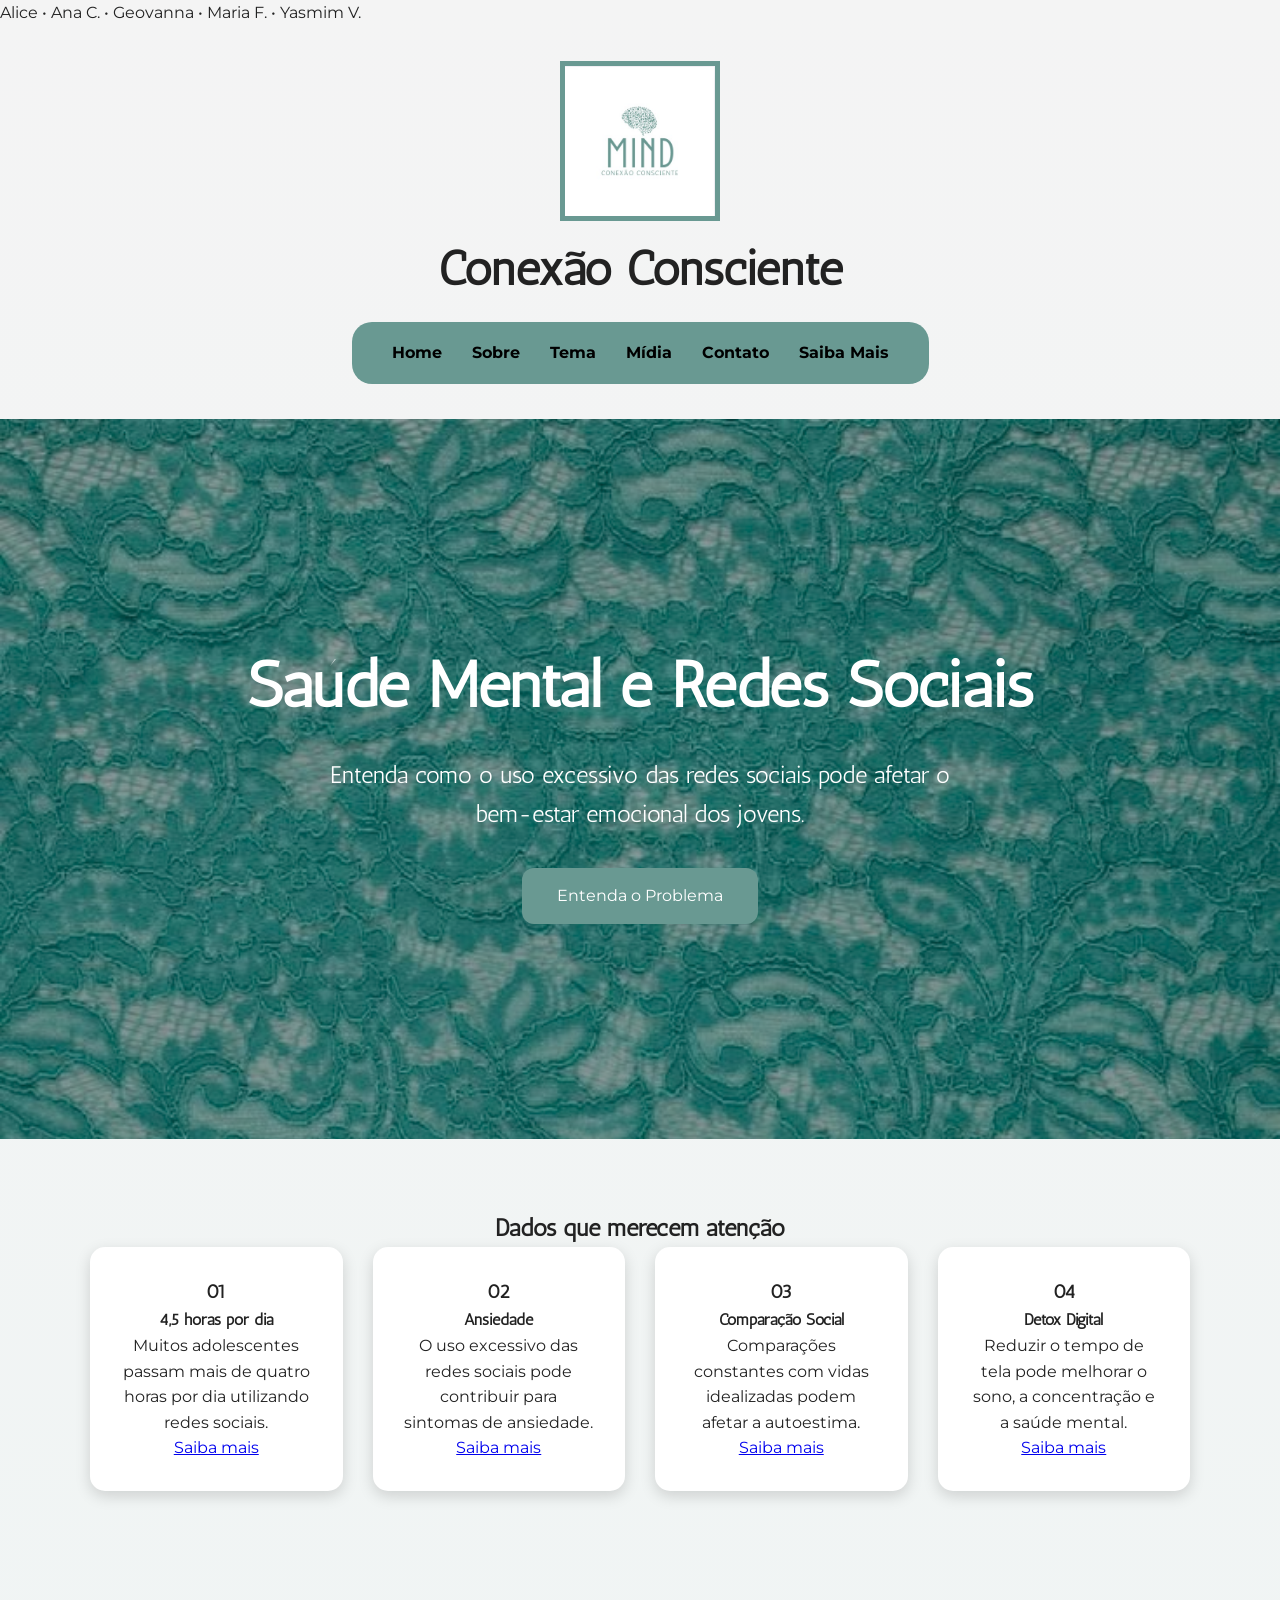
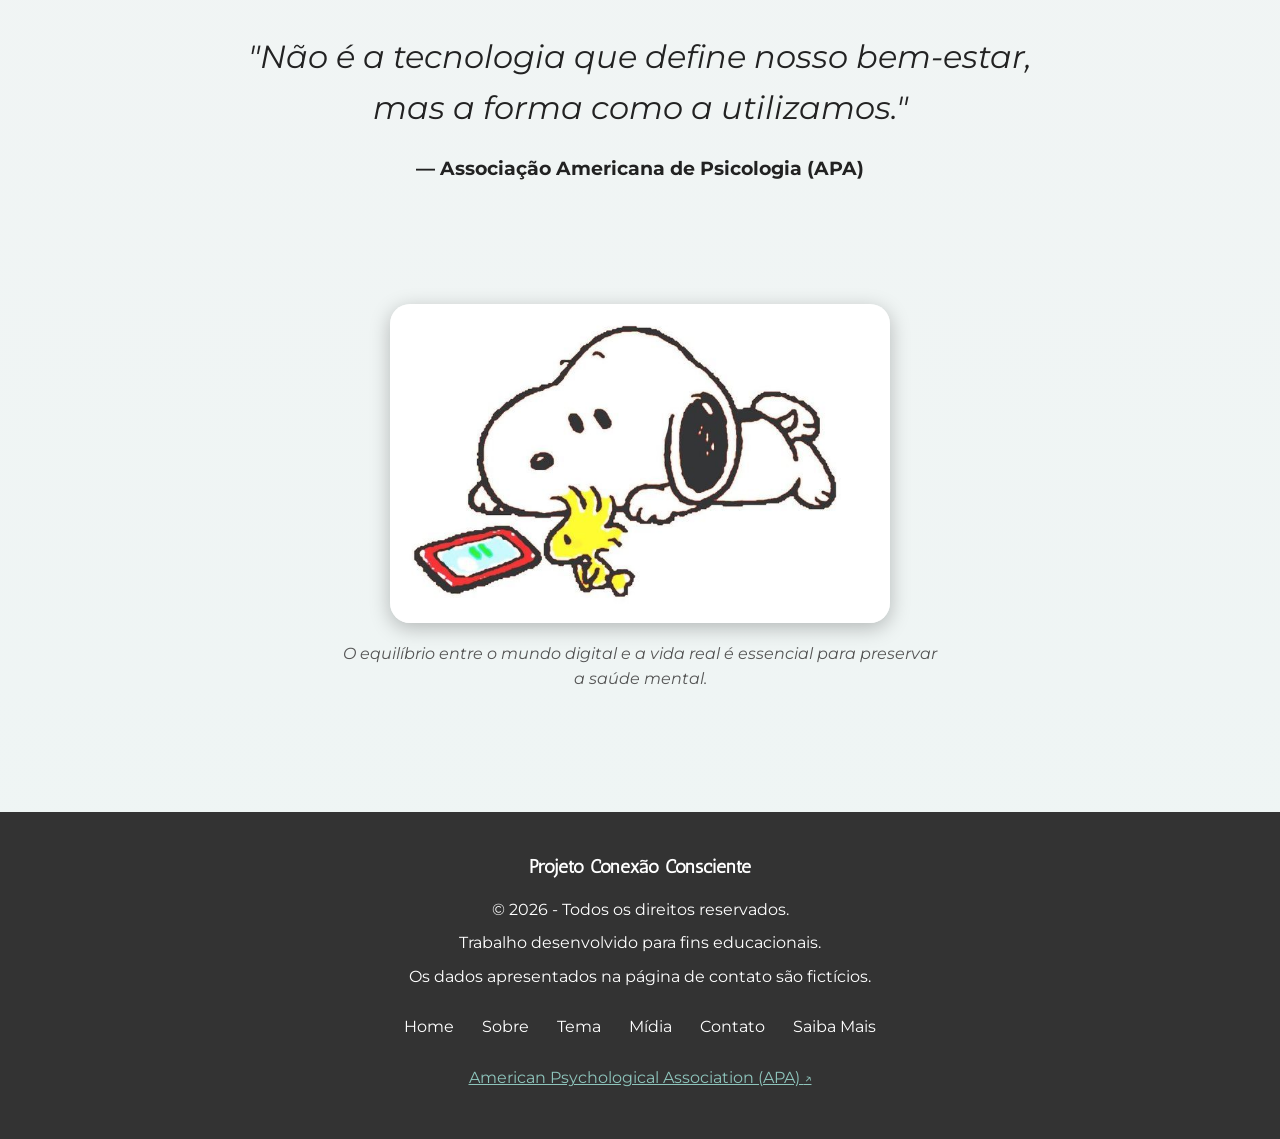
<file: index.html>
<!DOCTYPE html>
<html lang="pt-BR">

<head>
    <meta charset="UTF-8">
    <meta name="viewport" content="width=device-width, initial-scale=1.0">

    <title>Conexão Consciente | Home</title>
    <p class="subtitulo-grupo">
    Alice • Ana C. • Geovanna • Maria F. • Yasmim V.
</p>


    <link rel="stylesheet" href="css/style.css">

    <link rel="icon" type="image/jpg" href="imagens/icon.jpg">
    <link href="https://fonts.googleapis.com/css2?family=Antic&family=Montserrat:wght@400;500;700&display=swap" rel="stylesheet">
</head>

<body>

    <header>

        <div class="logo-container">

            <img src="imagens/logo.jpeg"
                alt="Logo do Projeto Conexão Consciente"
                class="logo">

            <h1>Conexão Consciente</h1>

        </div>

        <nav>

            <ul>

                <li><a href="index.html">Home</a></li>

                <li><a href="sobre.html">Sobre</a></li>

                <li><a href="tema.html">Tema</a></li>

                <li><a href="midia.html">Mídia</a></li>

                <li><a href="contato.html">Contato</a></li>

                <li><a href="extra.html">Saiba Mais</a></li>

            </ul>

        </nav>

    </header>

    <main>

        <section class="hero">

            <div class="hero-conteudo">

                <h1>Saúde Mental e Redes Sociais</h1>

                <h2>
                    Entenda como o uso excessivo das redes sociais pode afetar o bem-estar emocional dos jovens.
                </h2>

                <a href="tema.html" class="botao">
                    Entenda o Problema
                </a>

            </div>

        </section>

        <section class="destaques">

            <h2>Dados que merecem atenção</h2>

            <div class="cards">

                <article class="card">

                    <h3>01</h3>

                    <h4>4,5 horas por dia</h4>

                    <p>
                        Muitos adolescentes passam mais de quatro horas por dia utilizando redes sociais.
                    </p>

                    <a href="tema.html">Saiba mais</a>

                </article>

                <article class="card">

                    <h3>02</h3>

                    <h4>Ansiedade</h4>

                    <p>
                        O uso excessivo das redes sociais pode contribuir para sintomas de ansiedade.
                    </p>

                    <a href="tema.html">Saiba mais</a>

                </article>

                <article class="card">

                    <h3>03</h3>

                    <h4>Comparação Social</h4>

                    <p>
                        Comparações constantes com vidas idealizadas podem afetar a autoestima.
                    </p>

                    <a href="tema.html">Saiba mais</a>

                </article>

                <article class="card">

                    <h3>04</h3>

                    <h4>Detox Digital</h4>

                    <p>
                        Reduzir o tempo de tela pode melhorar o sono, a concentração e a saúde mental.
                    </p>

                    <a href="extra.html">Saiba mais</a>

                </article>

            </div>

        </section>

        <section class="citacao">

            <blockquote cite="https://www.apa.org">

                "Não é a tecnologia que define nosso bem-estar, mas a forma como a utilizamos."

            </blockquote>

            <p>
                — Associação Americana de Psicologia (APA)
            </p>

        </section>

        <section class="imagem-destaque">

            <figure>

                <img src="imagens/celular.jpg"
                    alt="Imagem relacionada ao uso das redes sociais">

                <figcaption>

                    O equilíbrio entre o mundo digital e a vida real é essencial para preservar a saúde mental.

                </figcaption>

            </figure>

        </section>

    </main>

    <footer>

        <h3>Projeto Conexão Consciente</h3>

        <p>&copy; 2026 - Todos os direitos reservados.</p>

        <p>
            Trabalho desenvolvido para fins educacionais.
        </p>

        <p>
            Os dados apresentados na página de contato são fictícios.
        </p>

        <div class="links-footer">

            <a href="index.html">Home</a>

            <a href="sobre.html">Sobre</a>

            <a href="tema.html">Tema</a>

            <a href="midia.html">Mídia</a>

            <a href="contato.html">Contato</a>

            <a href="extra.html">Saiba Mais</a>

        </div>

        <p>
            
            <a href="https://www.apa.org" target="_blank">
                American Psychological Association (APA)
            </a>

        </p>

    </footer>

</body>

</html>
</file>
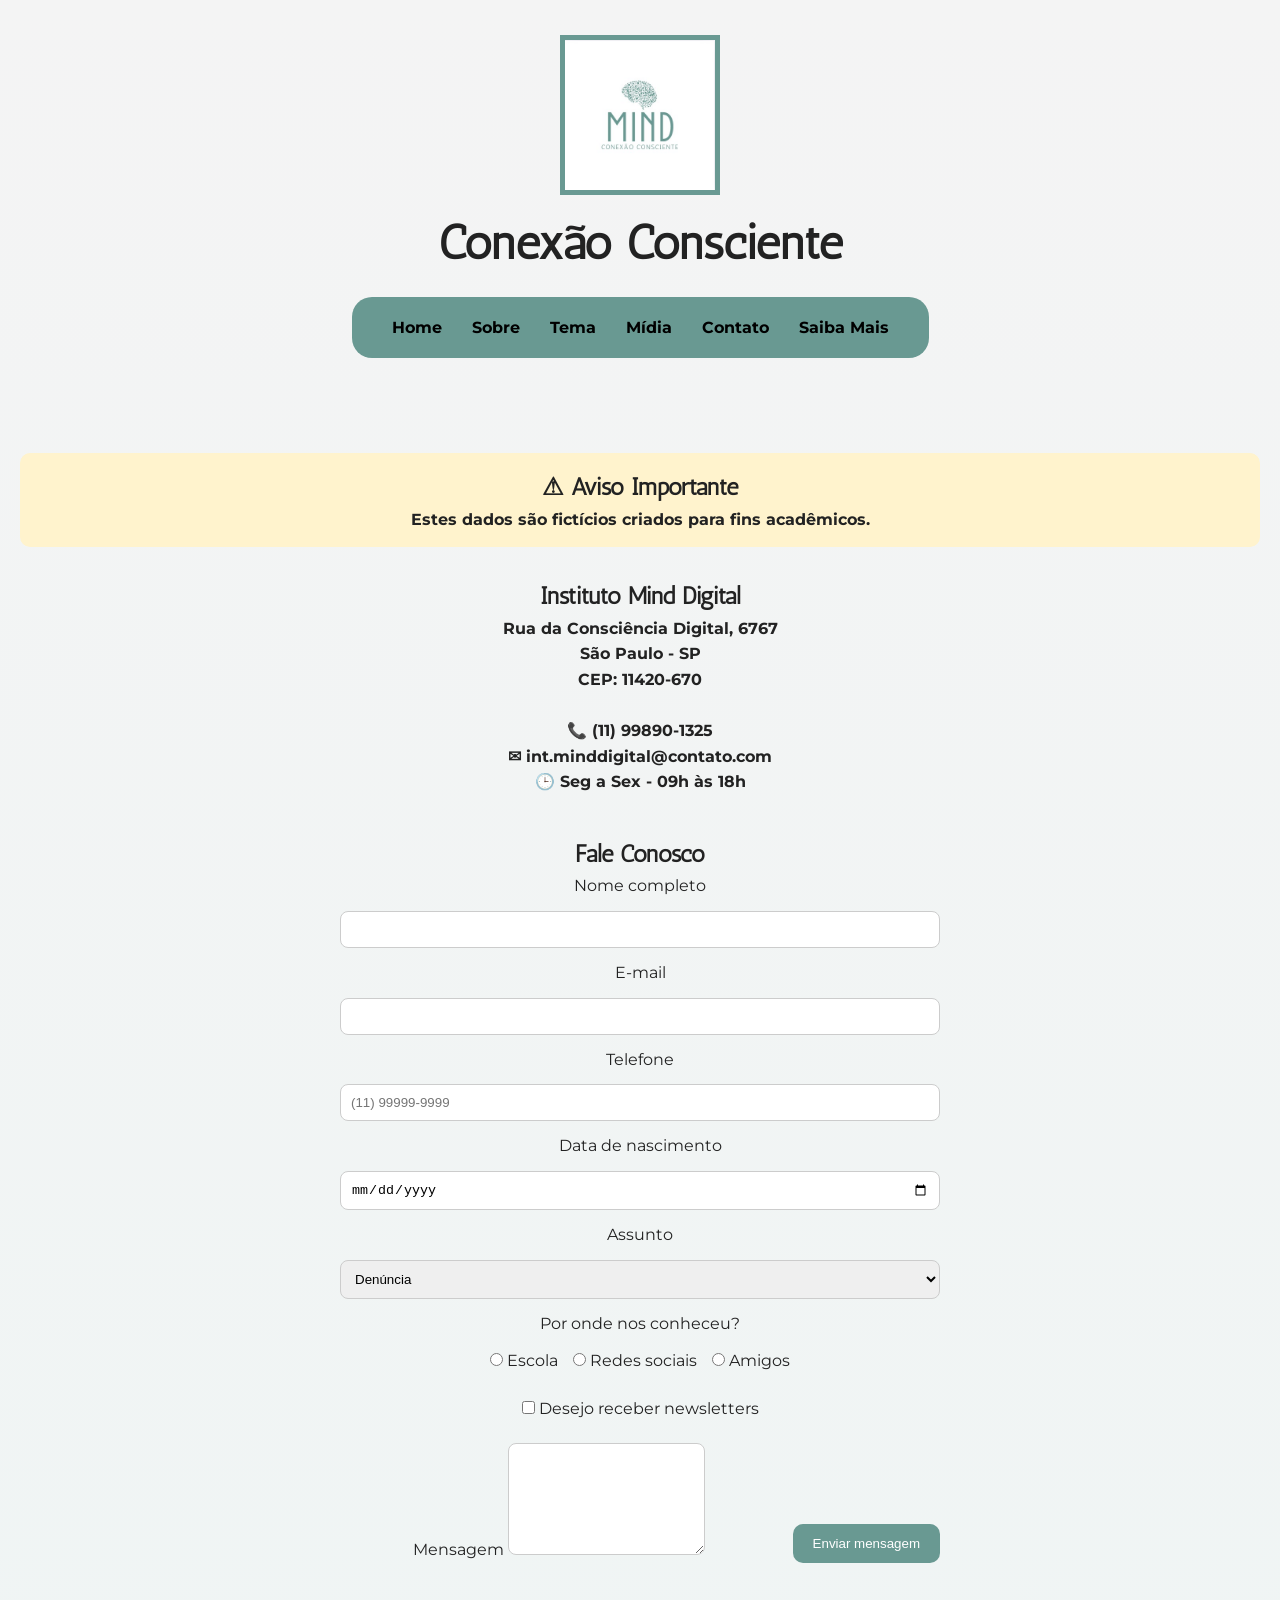
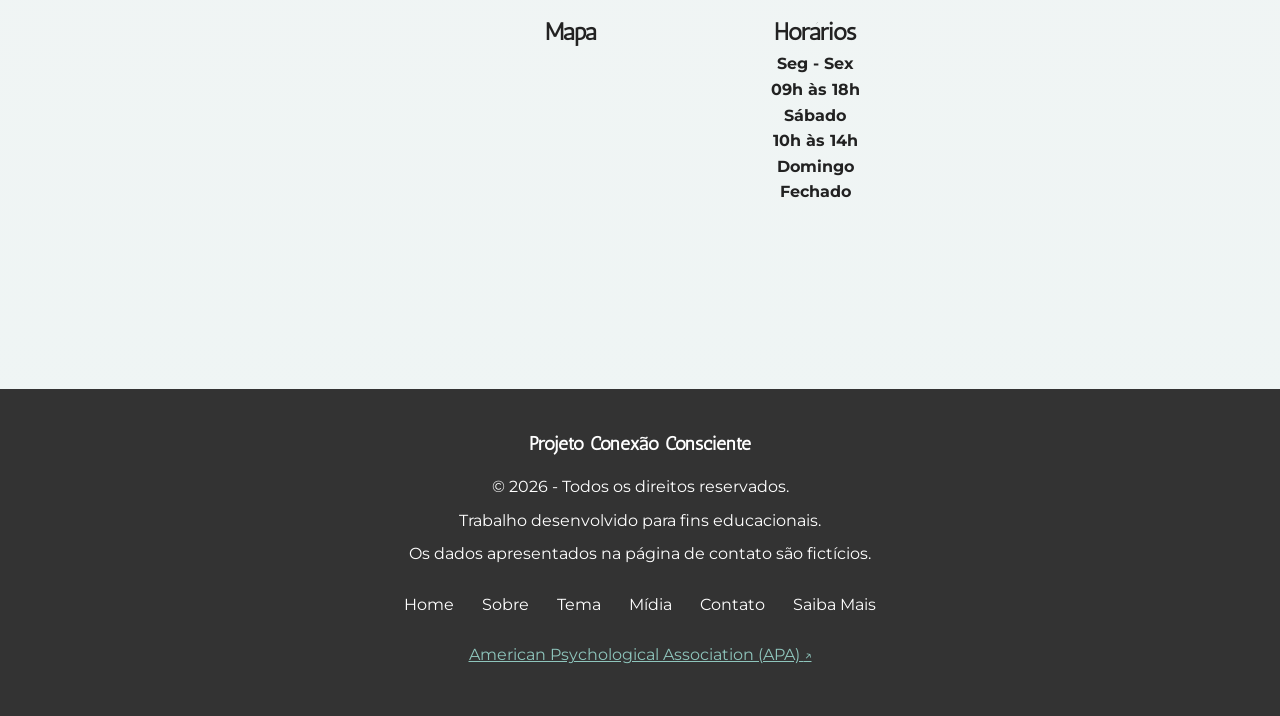
<file: contato.html>
<!DOCTYPE html>
<html lang="pt-BR">

<head>
    <meta charset="UTF-8">
    <meta name="viewport" content="width=device-width, initial-scale=1.0">
    <title>Conexão Consciente | Contato</title>
    <link rel="stylesheet" href="css/style.css">
    <link rel="icon" type="image/jpg" href="imagens/icon.jpg">
    <link href="https://fonts.googleapis.com/css2?family=Antic&family=Montserrat:wght@400;500;700&display=swap" rel="stylesheet">
</head>

<body>

<header>
    <div class="logo-container">
        <img src="imagens/logo.jpeg" class="logo" alt="Logo">
        <h1>Conexão Consciente</h1>
    </div>

    <nav>
        <ul>
            <li><a href="index.html">Home</a></li>
            <li><a href="sobre.html">Sobre</a></li>
            <li><a href="tema.html">Tema</a></li>
            <li><a href="midia.html">Mídia</a></li>
            <li><a href="contato.html">Contato</a></li>
            <li><a href="extra.html">Saiba Mais</a></li>
        </ul>
    </nav>
</header>

<main class="contato">

<section class="aviso">
    <h2>⚠ Aviso Importante</h2>
    <p><strong>Estes dados são fictícios criados para fins acadêmicos.</strong></p>
</section>

<section class="info-contato">
    <h2>Instituto Mind Digital</h2>

    <address>
        <strong>Rua da Consciência Digital, 6767</strong><br>
        <strong>São Paulo - SP</strong><br>
        <strong>CEP: 11420-670</strong><br><br>

        <strong>📞 (11) 99890-1325</strong><br>
        <strong>✉ int.minddigital@contato.com</strong><br>
        <strong>🕒 Seg a Sex - 09h às 18h</strong>
    </address>
</section>

<section class="formulario">

    <h2>Fale Conosco</h2>

    <form>

        <label for="nome">Nome completo</label>
        <input type="text" id="nome" required>

        <label for="email">E-mail</label>
        <input type="email" id="email" required>

        <label for="telefone">Telefone</label>
        <input type="tel" id="telefone" name="telefone" placeholder="(11) 99999-9999">

        <label for="nascimento">Data de nascimento</label>
        <input type="date" id="nascimento">

        <label for="assunto">Assunto</label>
        <select id="assunto">
            <option>Denúncia</option>
            <option>Voluntariado</option>
            <option>Parceria</option>
            <option>Imprensa</option>
            <option>Outro</option>
        </select>

        <p class="titulo-radio">Por onde nos conheceu?</p>

        <div class="radios">
            <label><input type="radio" name="origem"> Escola</label>
            <label><input type="radio" name="origem"> Redes sociais</label>
            <label><input type="radio" name="origem"> Amigos</label>
        </div>

        <div class="newsletter">
            <label>
                <input type="checkbox">
                Desejo receber newsletters
            </label>
        </div>

        <div class="msg-btn">
            <div class="msg">
                <label for="mensagem">Mensagem</label>
                <textarea id="mensagem" rows="6"></textarea>
            </div>

            <button type="submit">Enviar mensagem</button>
        </div>

    </form>
</section>

<section class="extras">

    <div class="mapa">
        <h2>Mapa</h2>
       <iframe 
        title="Mapa"
        src="https://www.google.com/maps/embed?pb=!1m18!1m12!1m3!1d0!2d-46.2759665!3d-24.0065452!2m3!1f0!2f0!3f0!3m2!1i1024!2i768!4f13.1!3m3!1m2!1s0x94d1fe11f864ecfb%3A0x4b51b8f8c73d7c50!2sMotoclube%20Piratas%20da%20Ilha!5e0!3m2!1spt-BR!2sbr!4v0000000000000"
        width="100%"
        height="300"
        style="border:0;"
        allowfullscreen=""
        loading="lazy">
    </iframe>
    </div>

    <div class="horarios">
        <h2>Horários</h2>
        <dl>
            <dt>Seg - Sex</dt>
            <dd>09h às 18h</dd>

            <dt>Sábado</dt>
            <dd>10h às 14h</dd>

            <dt>Domingo</dt>
            <dd>Fechado</dd>
        </dl>
    </div>

</section>

</main>

<footer>

    <h3>Projeto Conexão Consciente</h3>

    <p>&copy; 2026 - Todos os direitos reservados.</p>

    <p>Trabalho desenvolvido para fins educacionais.</p>

    <p>Os dados apresentados na página de contato são fictícios.</p>

    <div class="links-footer">
        <a href="index.html">Home</a>
        <a href="sobre.html">Sobre</a>
        <a href="tema.html">Tema</a>
        <a href="midia.html">Mídia</a>
        <a href="contato.html">Contato</a>
        <a href="extra.html">Saiba Mais</a>
    </div>

    <p>
        <a href="https://www.apa.org" target="_blank">
            American Psychological Association (APA)
        </a>
    </p>

</footer>

</body>
</html>
</file>
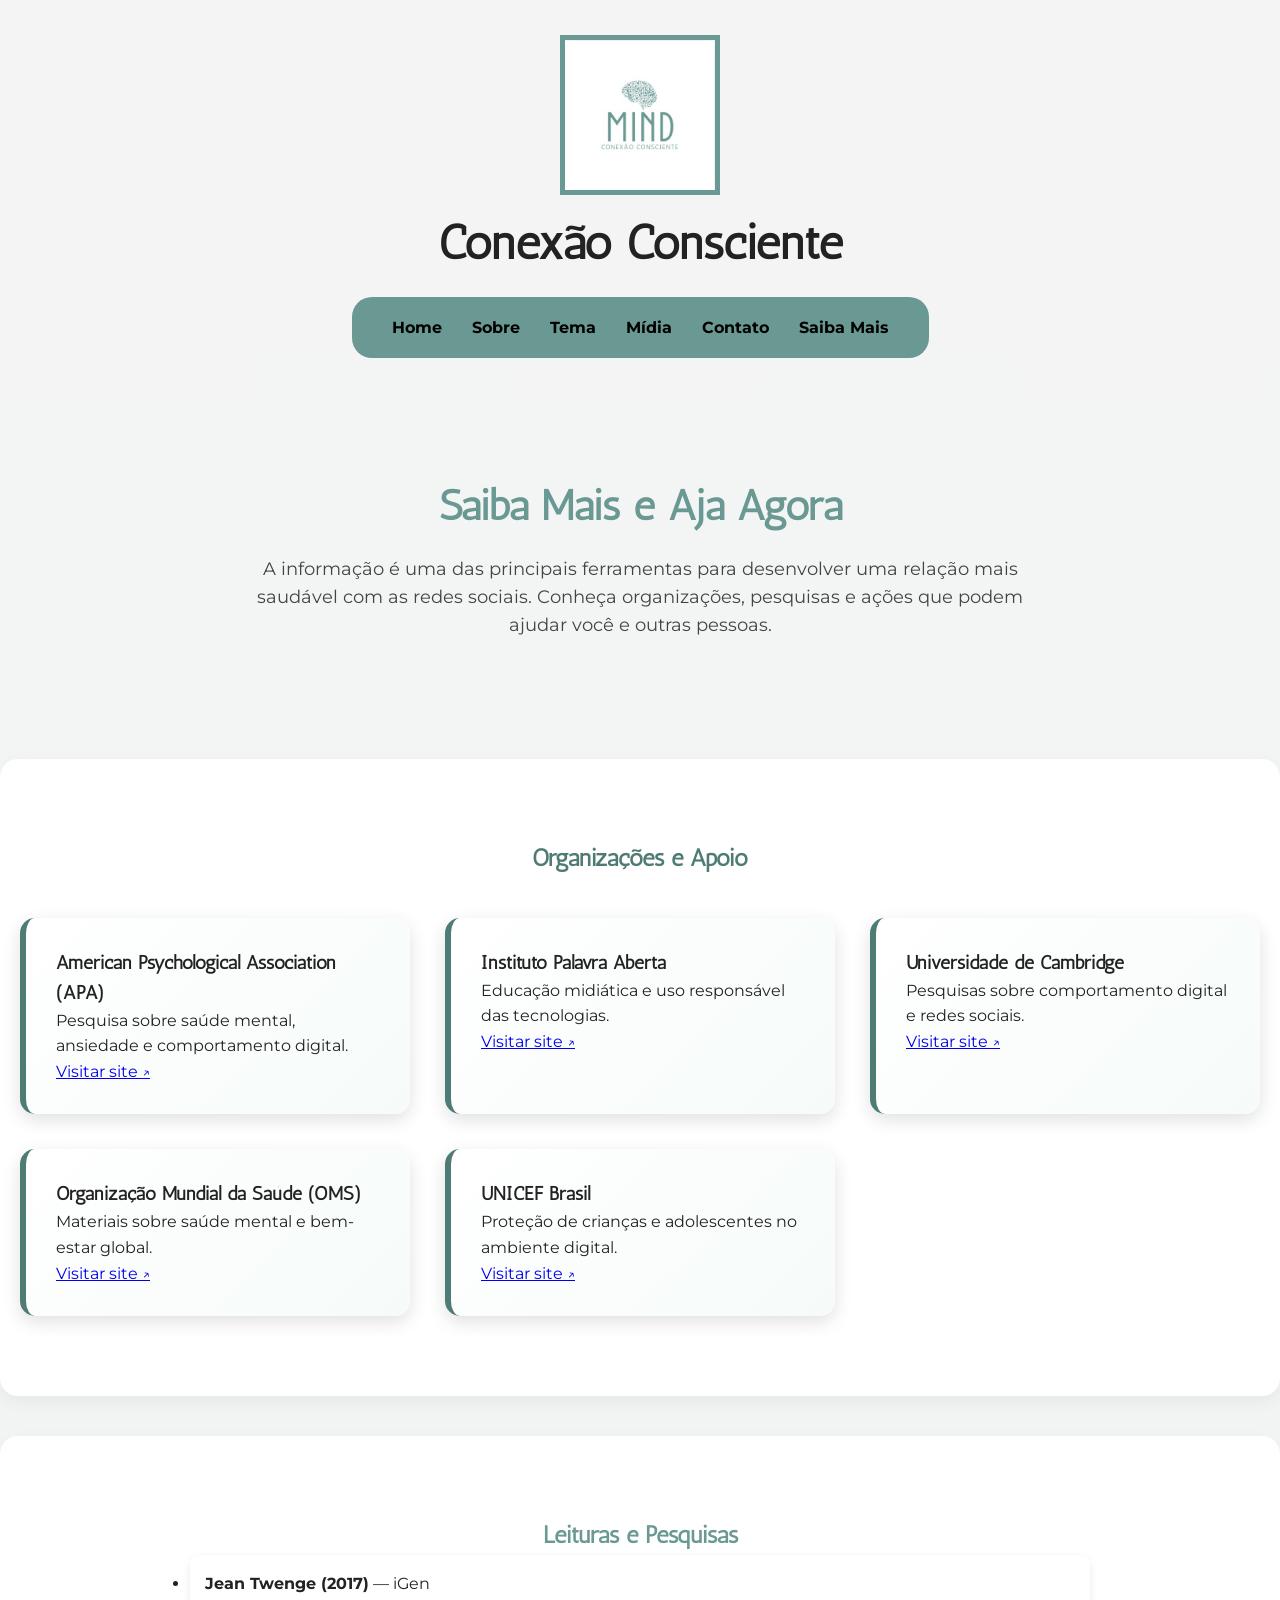
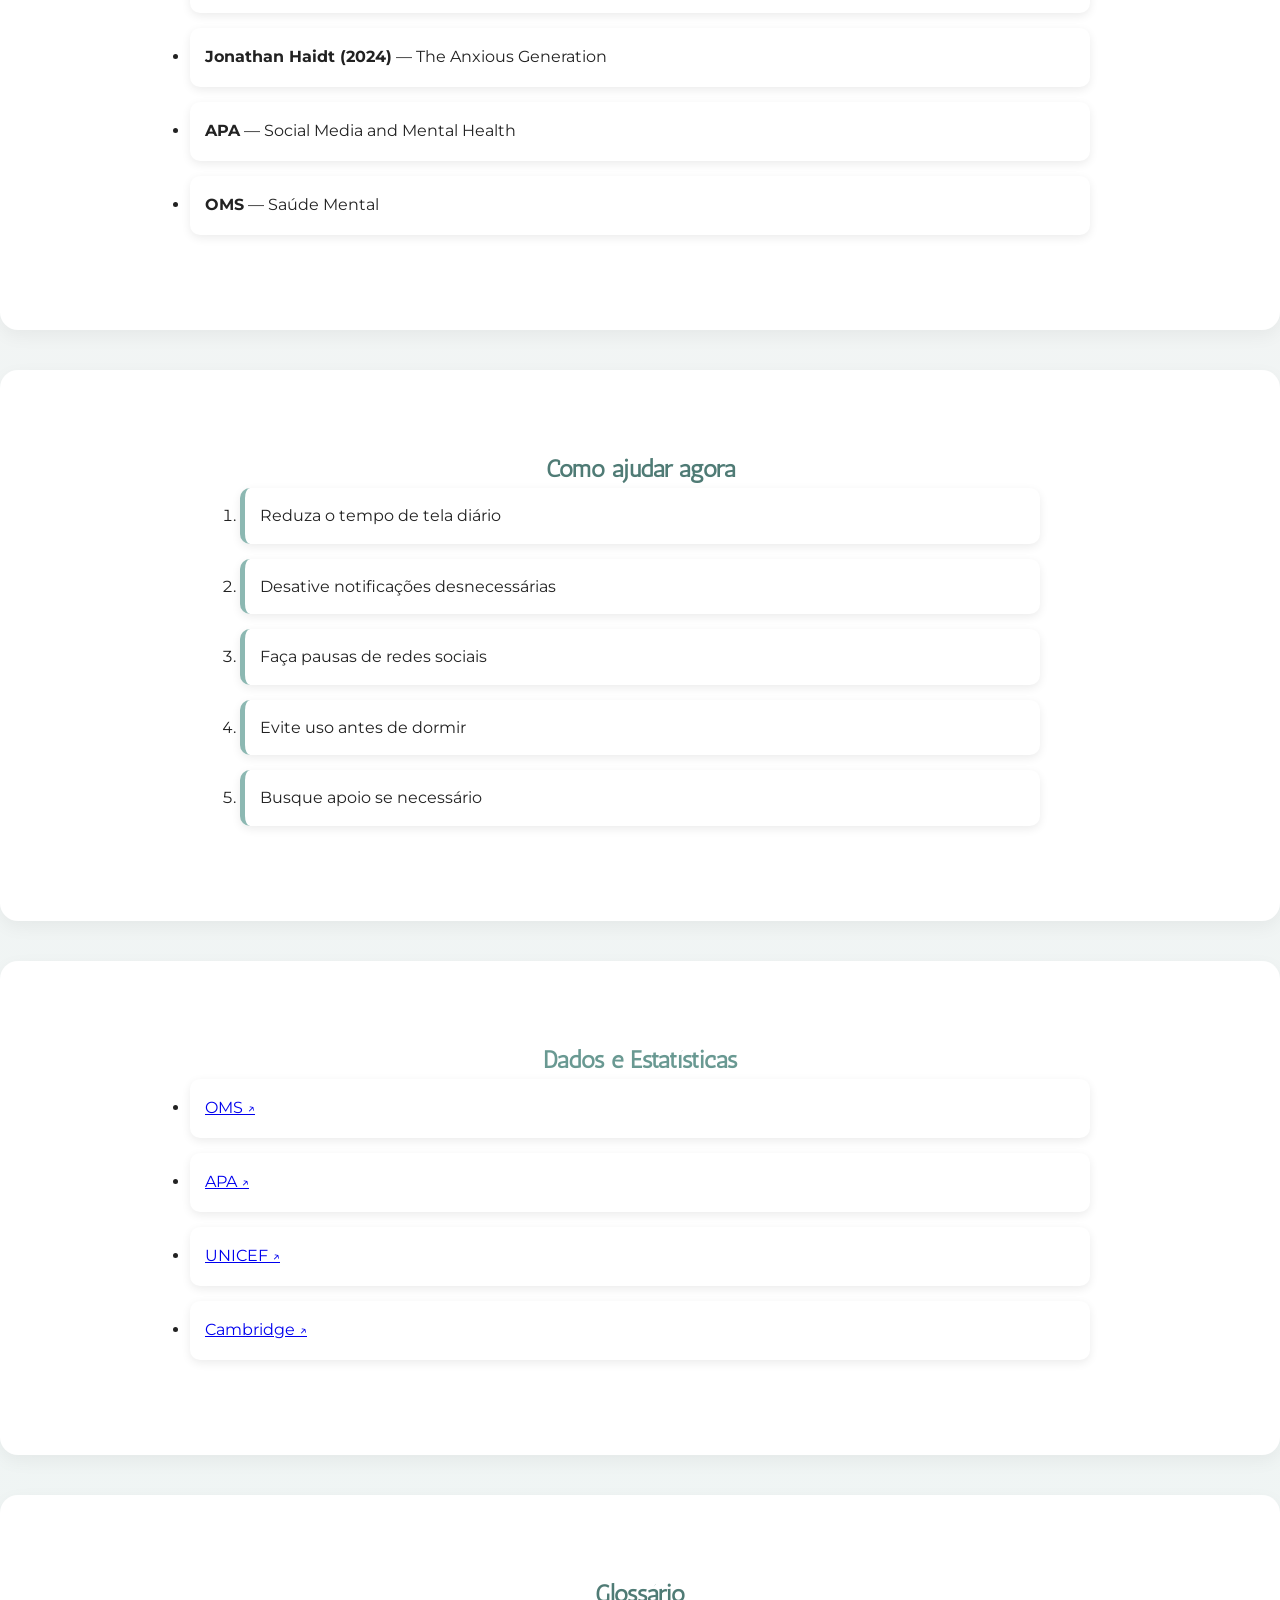
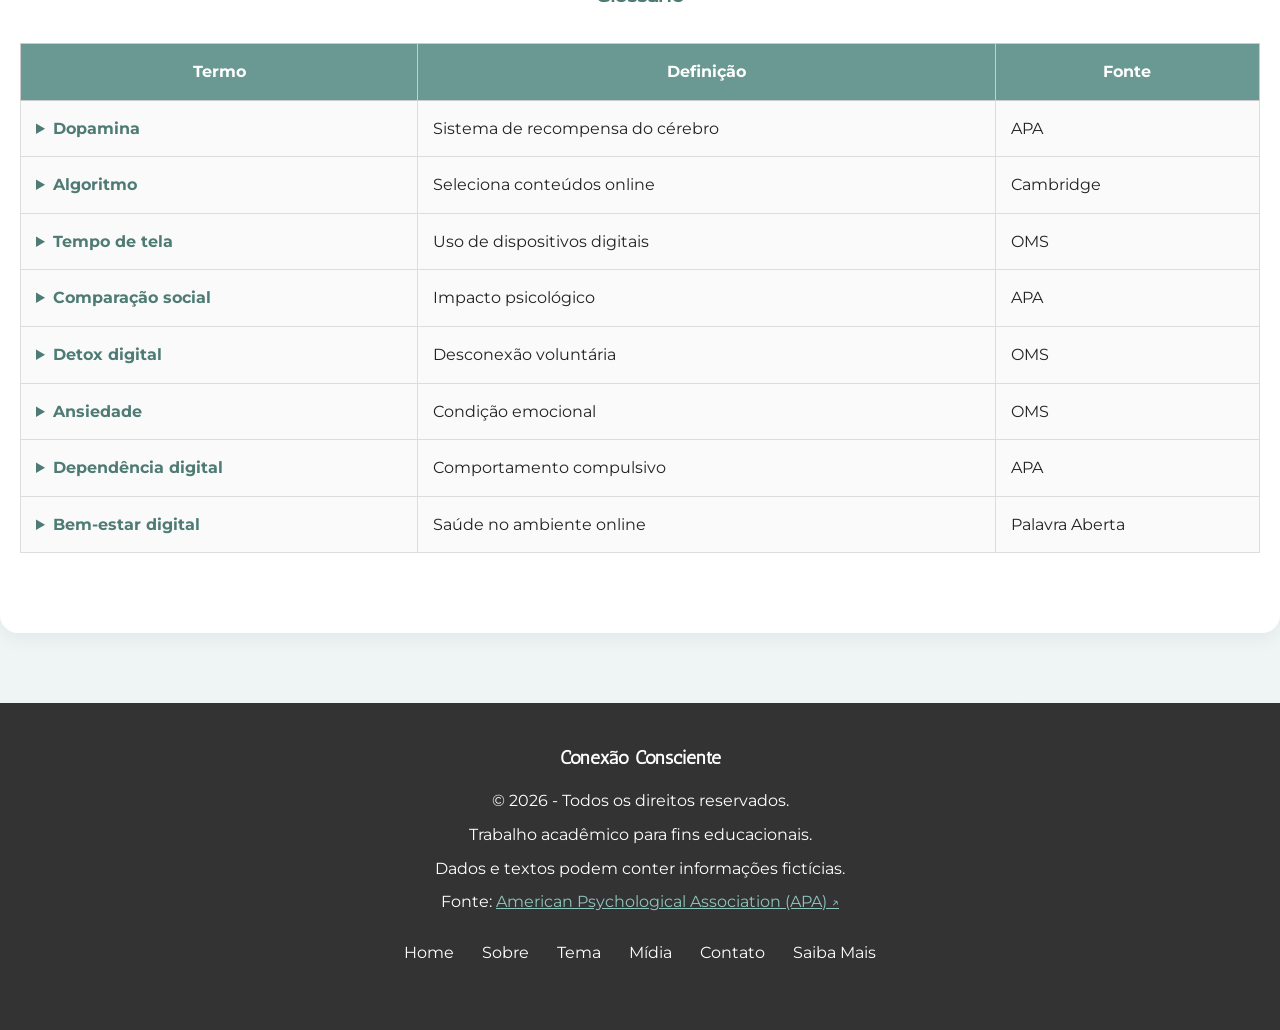
<file: extra.html>
<!DOCTYPE html>
<html lang="pt-BR">

<head>
    <meta charset="UTF-8">
    <meta name="viewport" content="width=device-width, initial-scale=1.0">
    <title>Conexão Consciente | Saiba Mais</title>
    <link rel="stylesheet" href="css/style.css">
    <link rel="icon" href="imagens/icon.jpg">
    <link href="https://fonts.googleapis.com/css2?family=Antic&family=Montserrat:wght@400;500;700&display=swap" rel="stylesheet">
</head>

<body>

<header>

    <div class="logo-container">
        <img src="imagens/logo.jpeg" class="logo" alt="Logo">
        <h1>Conexão Consciente</h1>
    </div>

    <nav>
        <ul>
            <li><a href="index.html">Home</a></li>
            <li><a href="sobre.html">Sobre</a></li>
            <li><a href="tema.html">Tema</a></li>
            <li><a href="midia.html">Mídia</a></li>
            <li><a href="contato.html">Contato</a></li>
            <li><a href="extra.html">Saiba Mais</a></li>
        </ul>
    </nav>

</header>

<main>

    <section class="pagina">
        <h1>Saiba Mais e Aja Agora</h1>
        <p>
            A informação é uma das principais ferramentas para desenvolver uma relação
            mais saudável com as redes sociais. Conheça organizações, pesquisas e ações
            que podem ajudar você e outras pessoas.
        </p>
    </section>

    <section class="organizacoes">

        <h2>Organizações e Apoio</h2>

        <div class="cards-organizacoes">

            <article class="card-organizacao">
                <h3>American Psychological Association (APA)</h3>
                <p>Pesquisa sobre saúde mental, ansiedade e comportamento digital.</p>
                <a href="https://www.apa.org" target="_blank" rel="noopener noreferrer">Visitar site</a>
            </article>

            <article class="card-organizacao">
                <h3>Instituto Palavra Aberta</h3>
                <p>Educação midiática e uso responsável das tecnologias.</p>
                <a href="https://www.palavraaberta.org.br" target="_blank" rel="noopener noreferrer">Visitar site</a>
            </article>

            <article class="card-organizacao">
                <h3>Universidade de Cambridge</h3>
                <p>Pesquisas sobre comportamento digital e redes sociais.</p>
                <a href="https://www.cam.ac.uk" target="_blank" rel="noopener noreferrer">Visitar site</a>
            </article>

            <article class="card-organizacao">
                <h3>Organização Mundial da Saúde (OMS)</h3>
                <p>Materiais sobre saúde mental e bem-estar global.</p>
                <a href="https://www.who.int" target="_blank" rel="noopener noreferrer">Visitar site</a>
            </article>

            <article class="card-organizacao">
                <h3>UNICEF Brasil</h3>
                <p>Proteção de crianças e adolescentes no ambiente digital.</p>
                <a href="https://www.unicef.org/brazil" target="_blank" rel="noopener noreferrer">Visitar site</a>
            </article>

        </div>

    </section>

    <section class="leituras">

        <h2>Leituras e Pesquisas</h2>

        <ul>
            <li><strong>Jean Twenge (2017)</strong> — iGen</li>
            <li><strong>Jonathan Haidt (2024)</strong> — The Anxious Generation</li>
            <li><strong>APA</strong> — Social Media and Mental Health</li>
            <li><strong>OMS</strong> — Saúde Mental</li>
        </ul>

    </section>

    <div class="ajuda-dados-container">

        <section class="ajudar">

            <h2>Como ajudar agora</h2>

            <ol>
                <li>Reduza o tempo de tela diário</li>
                <li>Desative notificações desnecessárias</li>
                <li>Faça pausas de redes sociais</li>
                <li>Evite uso antes de dormir</li>
                <li>Busque apoio se necessário</li>
            </ol>

        </section>

        <section class="dados">

            <h2>Dados e Estatísticas</h2>

            <ul>
                <li><a href="https://www.who.int" target="_blank" rel="noopener noreferrer">OMS</a></li>
                <li><a href="https://www.apa.org" target="_blank" rel="noopener noreferrer">APA</a></li>
                <li><a href="https://www.unicef.org" target="_blank" rel="noopener noreferrer">UNICEF</a></li>
                <li><a href="https://www.cam.ac.uk" target="_blank" rel="noopener noreferrer">Cambridge</a></li>
            </ul>

        </section>

    </div>

    <section class="glossario">

        <h2>Glossário</h2>

        <table>

            <thead>
                <tr>
                    <th>Termo</th>
                    <th>Definição</th>
                    <th>Fonte</th>
                </tr>
            </thead>

            <tbody>

                <tr>
                    <td><details><summary>Dopamina</summary>Neurotransmissor do prazer.</details></td>
                    <td>Sistema de recompensa do cérebro</td>
                    <td>APA</td>
                </tr>

                <tr>
                    <td><details><summary>Algoritmo</summary>Sistema de recomendação.</details></td>
                    <td>Seleciona conteúdos online</td>
                    <td>Cambridge</td>
                </tr>

                <tr>
                    <td><details><summary>Tempo de tela</summary>Tempo no celular.</details></td>
                    <td>Uso de dispositivos digitais</td>
                    <td>OMS</td>
                </tr>

                <tr>
                    <td><details><summary>Comparação social</summary>Comparar vidas.</details></td>
                    <td>Impacto psicológico</td>
                    <td>APA</td>
                </tr>

                <tr>
                    <td><details><summary>Detox digital</summary>Pausa das redes.</details></td>
                    <td>Desconexão voluntária</td>
                    <td>OMS</td>
                </tr>

                <tr>
                    <td><details><summary>Ansiedade</summary>Preocupação intensa.</details></td>
                    <td>Condição emocional</td>
                    <td>OMS</td>
                </tr>

                <tr>
                    <td><details><summary>Dependência digital</summary>Uso excessivo.</details></td>
                    <td>Comportamento compulsivo</td>
                    <td>APA</td>
                </tr>

                <tr>
                    <td><details><summary>Bem-estar digital</summary>Uso equilibrado.</details></td>
                    <td>Saúde no ambiente online</td>
                    <td>Palavra Aberta</td>
                </tr>

            </tbody>

        </table>

    </section>

</main>

<footer>

    <h3>Conexão Consciente</h3>

    <p>&copy; 2026 - Todos os direitos reservados.</p>

    <p>Trabalho acadêmico para fins educacionais.</p>

    <p>Dados e textos podem conter informações fictícias.</p>

    <p>
        Fonte:
        <a href="https://www.apa.org" target="_blank">
            American Psychological Association (APA)
        </a>
    </p>

    <div class="links-footer">

        <a href="index.html">Home</a>
        <a href="sobre.html">Sobre</a>
        <a href="tema.html">Tema</a>
        <a href="midia.html">Mídia</a>
        <a href="contato.html">Contato</a>
        <a href="extra.html">Saiba Mais</a>

    </div>

</footer>

</body>
</html>
</file>
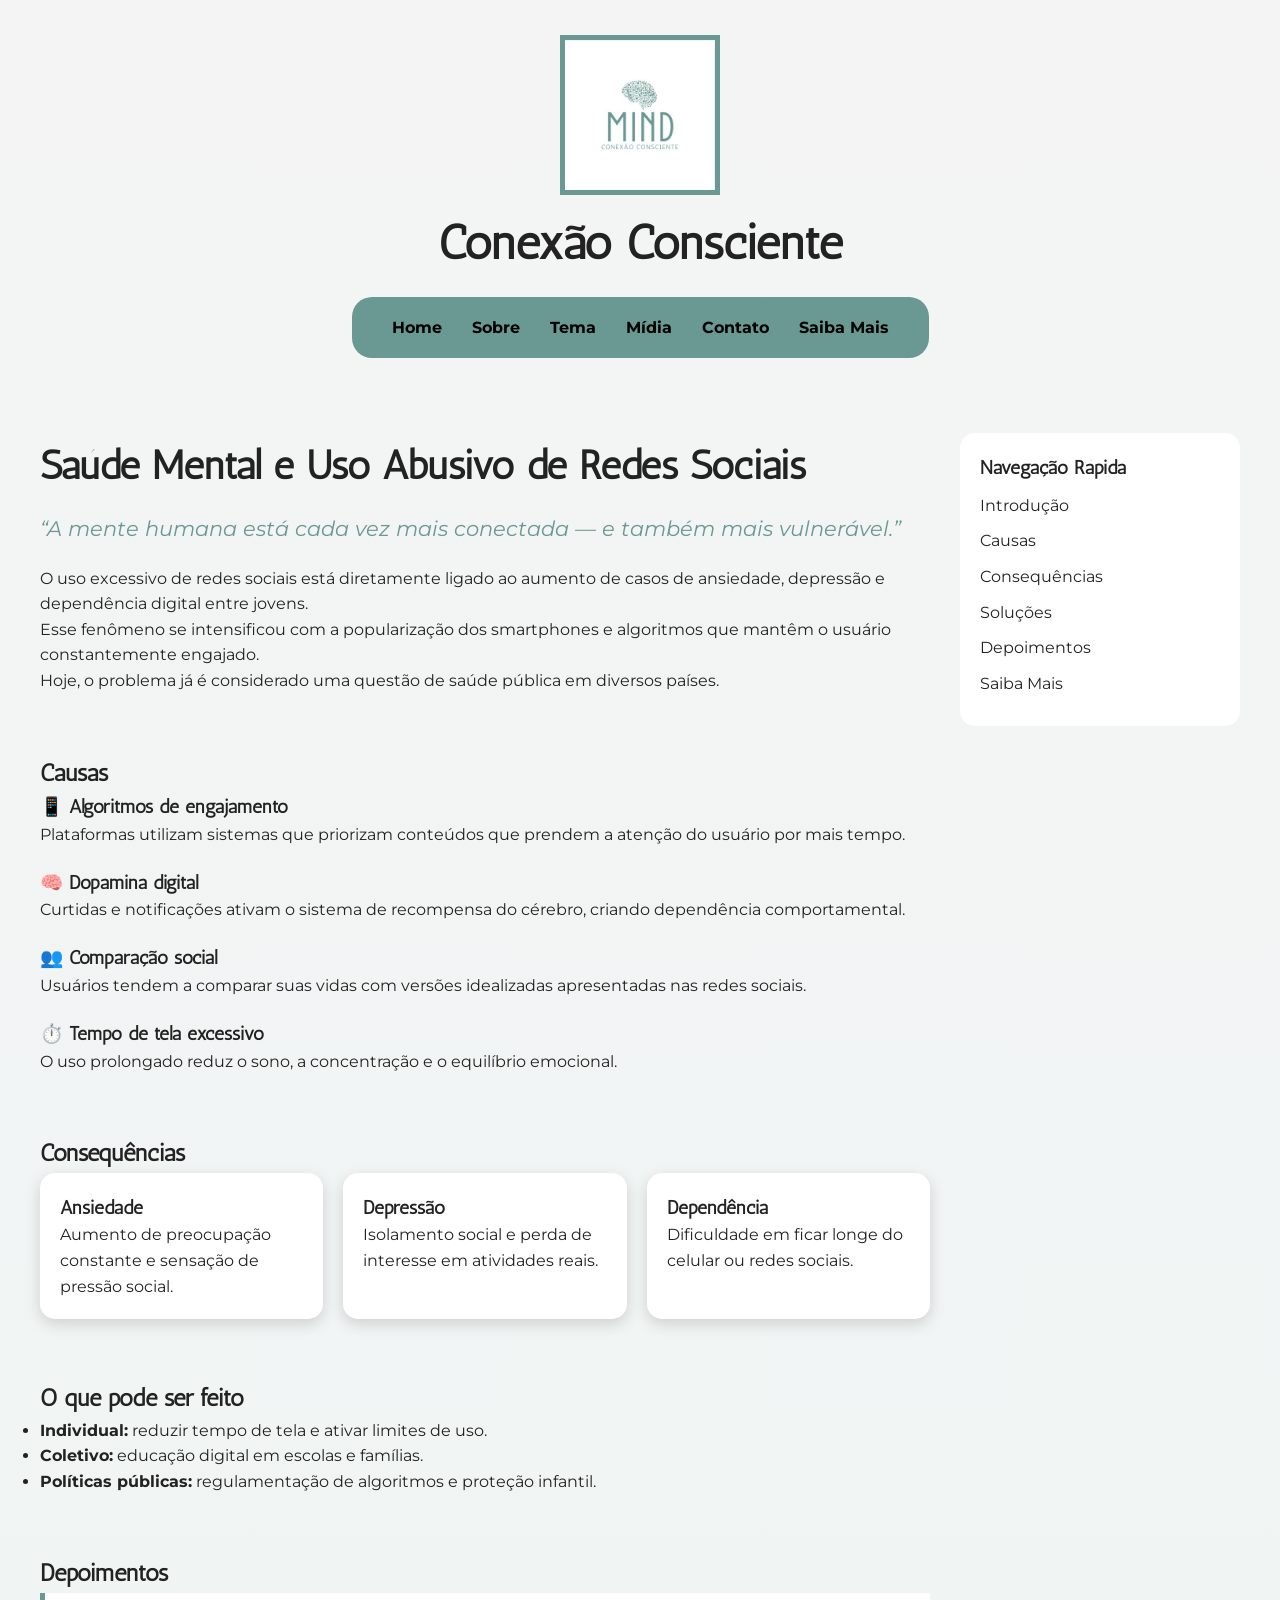
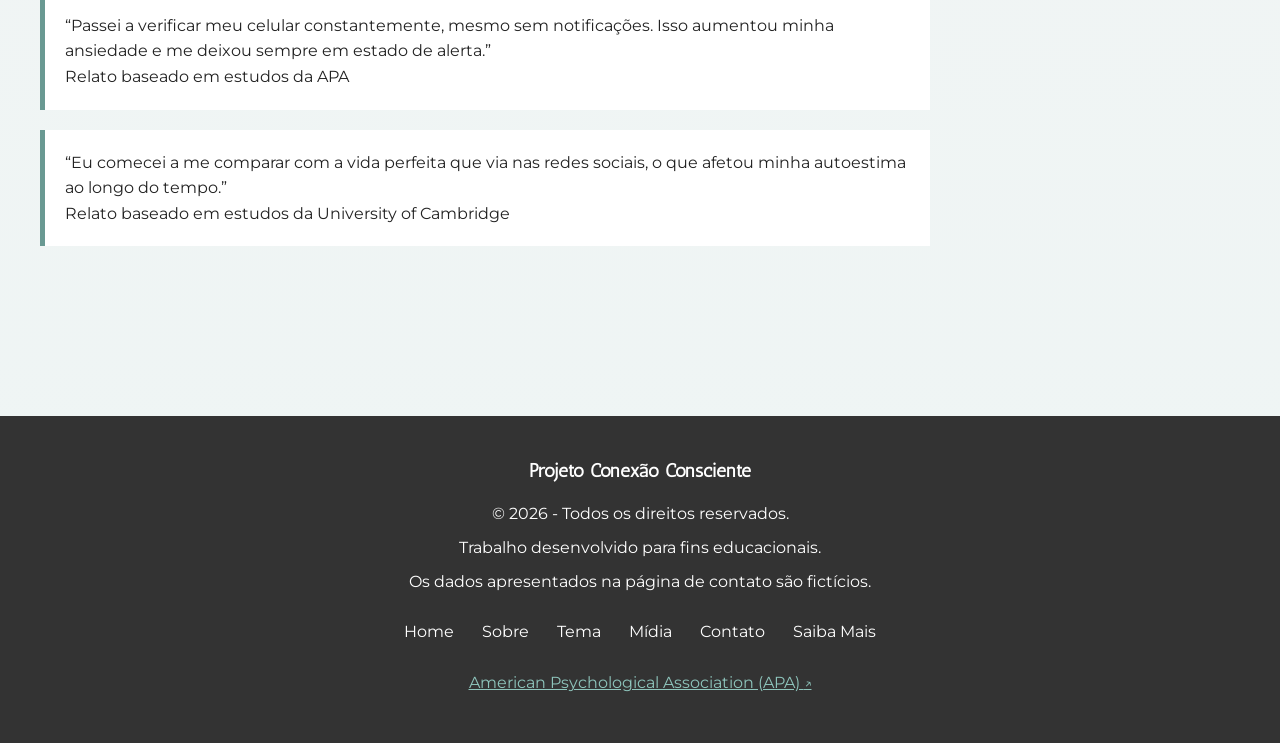
<file: tema.html>
<!DOCTYPE html>
<html lang="pt-BR">

<head>
    <meta charset="UTF-8">
    <meta name="viewport" content="width=device-width, initial-scale=1.0">

    <title>Conexão Consciente | Tema</title>

    <link rel="stylesheet" href="css/style.css">
    <link rel="icon" type="image/jpg" href="imagens/icon.jpg">
    <link href="https://fonts.googleapis.com/css2?family=Antic&family=Montserrat:wght@400;500;700&display=swap" rel="stylesheet">
</head>

<body>

<header>

    <div class="logo-container">
        <img src="imagens/logo.jpeg" class="logo" alt="Logo">
        <h1>Conexão Consciente</h1>
    </div>

    <nav>
        <ul>
            <li><a href="index.html">Home</a></li>
            <li><a href="sobre.html">Sobre</a></li>
            <li><a href="tema.html">Tema</a></li>
            <li><a href="midia.html">Mídia</a></li>
            <li><a href="contato.html">Contato</a></li>
            <li><a href="extra.html">Saiba Mais</a></li>
        </ul>
    </nav>

</header>

<main class="grid-tema">

<div class="conteudo">

    <section id="introducao">

        <h1>Saúde Mental e Uso Abusivo de Redes Sociais</h1>

        <p class="impacto">
            “A mente humana está cada vez mais conectada — e também mais vulnerável.”
        </p>

        <p>
            O uso excessivo de redes sociais está diretamente ligado ao aumento de casos de ansiedade, depressão e dependência digital entre jovens.
        </p>

        <p>
            Esse fenômeno se intensificou com a popularização dos smartphones e algoritmos que mantêm o usuário constantemente engajado.
        </p>

        <p>
            Hoje, o problema já é considerado uma questão de saúde pública em diversos países.
        </p>

    </section>

    <section id="causas">

        <h2>Causas</h2>

        <article>
            <h3>📱 Algoritmos de engajamento</h3>
            <p>
                Plataformas utilizam sistemas que priorizam conteúdos que prendem a atenção do usuário por mais tempo.
            </p>
        </article>

        <article>
            <h3>🧠 Dopamina digital</h3>
            <p>
                Curtidas e notificações ativam o sistema de recompensa do cérebro, criando dependência comportamental.
            </p>
        </article>

        <article>
            <h3>👥 Comparação social</h3>
            <p>
                Usuários tendem a comparar suas vidas com versões idealizadas apresentadas nas redes sociais.
            </p>
        </article>

        <article>
            <h3>⏱️ Tempo de tela excessivo</h3>
            <p>
                O uso prolongado reduz o sono, a concentração e o equilíbrio emocional.
            </p>
        </article>

    </section>

    <section id="consequencias">

        <h2>Consequências</h2>

        <div class="cards-consequencias">

            <div class="card">
                <h3>Ansiedade</h3>
                <p>Aumento de preocupação constante e sensação de pressão social.</p>
            </div>

            <div class="card">
                <h3>Depressão</h3>
                <p>Isolamento social e perda de interesse em atividades reais.</p>
            </div>

            <div class="card">
                <h3>Dependência</h3>
                <p>Dificuldade em ficar longe do celular ou redes sociais.</p>
            </div>

        </div>

    </section>

    <section id="solucoes">

        <h2>O que pode ser feito</h2>

        <ul>
            <li><strong>Individual:</strong> reduzir tempo de tela e ativar limites de uso.</li>
            <li><strong>Coletivo:</strong> educação digital em escolas e famílias.</li>
            <li><strong>Políticas públicas:</strong> regulamentação de algoritmos e proteção infantil.</li>
        </ul>

    </section>

    <section id="depoimentos">

        <h2>Depoimentos </h2>

        <blockquote>
    <p>
        “Passei a verificar meu celular constantemente, mesmo sem notificações. Isso aumentou minha ansiedade e me deixou sempre em estado de alerta.”
    </p>
    <time datetime="2025">Relato baseado em estudos da APA</time>
</blockquote>

<blockquote>
    <p>
        “Eu comecei a me comparar com a vida perfeita que via nas redes sociais, o que afetou minha autoestima ao longo do tempo.”
    </p>
    <time datetime="2025">Relato baseado em estudos da University of Cambridge</time>
</blockquote>

    </section>

</div>

<aside class="sidebar">

    <h3>Navegação Rápida</h3>

    <ul>
        <li><a href="#introducao">Introdução</a></li>
        <li><a href="#causas">Causas</a></li>
        <li><a href="#consequencias">Consequências</a></li>
        <li><a href="#solucoes">Soluções</a></li>
        <li><a href="#depoimentos">Depoimentos</a></li>
        <li><a href="extra.html">Saiba Mais</a></li>
    </ul>

</aside>

</main>

<footer>

    <h3>Projeto Conexão Consciente</h3>

    <p>&copy; 2026 - Todos os direitos reservados.</p>

    <p>Trabalho desenvolvido para fins educacionais.</p>

    <p>Os dados apresentados na página de contato são fictícios.</p>

    <div class="links-footer">
        <a href="index.html">Home</a>
        <a href="sobre.html">Sobre</a>
        <a href="tema.html">Tema</a>
        <a href="midia.html">Mídia</a>
        <a href="contato.html">Contato</a>
        <a href="extra.html">Saiba Mais</a>
    </div>

    <p>
        <a href="https://www.apa.org" target="_blank">
            American Psychological Association (APA)
        </a>
    </p>

</footer>

</body>
</html>
</file>
<file: css/style.css>
/* ===================================================
ESTILO.CSS — Conexão Consciente — Saúde Mental e Redes Sociais
Grupo: Alice, Ana C., Geovanna, Maria F. e Yasmim V.
Data: 28/06
=================================================== */

/* ===================================================
=== 1. VARIÁVEIS GLOBAIS (TOKENS DE DESIGN) ===
=================================================== */

:root {
    --cor-primaria: #699992;
    --cor-secundaria: #4F7B75;
    --cor-acento: #8CB8B2;
    --cor-fundo: #f4f4f4;
    --cor-texto: #222;
    --cor-texto-sec: #555;
    --cor-texto-inv: #f4f4f4;
}

/* ===================================================
=== 2. RESET E BASE ===
=================================================== */

* {
    margin: 0;
    padding: 0;
    box-sizing: border-box;
}

body {
    font-family: Arial, Helvetica, sans-serif;
    background: linear-gradient(180deg, #f4f4f4 0%, #eef5f4 100%);
    color: #222;
    line-height: 1.6;
}

/* ===================================================
=== 3. TIPOGRAFIA ===
=================================================== */

body {
    font-family: 'Montserrat', Arial, sans-serif;
}

/* TÍTULOS */
h1, h2, h3, h4, h5, h6 {
    font-family: 'Antic', serif;
}

/* ===================================================
=== 4. COMPONENTES REUTILIZÁVEIS ===
=================================================== */

.botao {
    display: inline-block;
    padding: 15px 35px;
    background: #699992;
    color: white;
    text-decoration: none;
    border-radius: 12px;
    transition: .3s;
}

.botao:hover {
    background: #4b726c;
    transform: scale(1.05);
}

.card {
    background: white;
    padding: 30px;
    border-radius: 15px;
    box-shadow: 0 5px 15px rgba(0,0,0,.15);
    transition: .3s;
}

.card:hover {
    transform: translateY(-8px);
}

button {
    background: #699992;
    color: white;
    border: none;
    padding: 12px 20px;
    border-radius: 10px;
    cursor: pointer;
    transition: .3s;
}

button:hover {
    background: #4b726c;
}

a {
    transition: .2s;
}

a:hover {
    color: #4F7B75;
}

/* link externo */

a[target="_blank"]::after {
    content: " ↗";
    font-size: .85em;
}

/* ===================================================
=== 5. CABEÇALHO E NAVEGAÇÃO ===
=================================================== */

header {
    padding: 35px 20px;
    display: flex;
    flex-direction: column;
    align-items: center;
    gap: 15px;
    text-align: center;
}

.logo {

    width: 160px;
    height: 160px;
    border-radius: 0;
    object-fit: cover;
    border: 5px solid #699992;
    display: block;

}

.logo-container {
    display: flex;
    flex-direction: column;
    align-items: center;
}

.logo-container h1 {
    font-size: 3rem;
    margin-top: 10px;
    color: #222;
}

nav {
    display: flex;
    justify-content: center;
}

nav ul {
    list-style: none;
    display: flex;
    gap: 30px;
    background: #699992;
    padding: 18px 40px;
    border-radius: 20px;
    align-items: center;
    justify-content: center;
}

nav a {
    text-decoration: none;
    color: #000;
    font-weight: bold;
    transition: 0.3s;
}

nav a:hover {
    color: #fff;
}

/* ===================================================
=== 6. HERO (PÁGINA HOME) ===
=================================================== */

.hero {
    background-image: url("../imagens/fundo2.jpg");
    background-size: cover;
    background-position: center;
    background-repeat: no-repeat;

    min-height: 80vh;

    display: flex;
    align-items: center;
    justify-content: center;

    text-align: center;
    color: white;

    position: relative;
    padding: 60px 20px;
}

.hero::before {
    content: "";
    position: absolute;
    inset: 0;
    background: rgba(0, 0, 0, 0.4);
    z-index: 1;
}

.hero-conteudo {
    position: relative;
    z-index: 2;
}

.hero h1 { 
    font-size: clamp(2.5rem, 5vw, 4.5rem); 
    margin-bottom: 20px; 
} 
.hero h2 { 
    width: 70%; 
    margin: auto; 
    margin-bottom: 35px; 
    font-weight: 
    normal; 
}

/* ===================================================
=== 7. PÁGINA HOME ===
=================================================== */

.destaques {
    padding: 70px 30px;
    text-align: center;
}

.cards {
    display: grid;
    grid-template-columns: repeat(auto-fill, minmax(250px, 1fr));
    gap: 30px;
    max-width: 1100px;
    margin: auto;
}

.citacao {
    text-align: center;
    padding: 70px 20px;
    display: flex;
    flex-direction: column;
    align-items: center;
}

.citacao blockquote {
    font-size: 2rem;
    font-style: italic;
    max-width: 800px;
    margin: 0 auto;
    text-align: center;
}

.citacao p {
    margin-top: 20px;
    font-size: 1.2rem;
    font-weight: bold;
    text-align: center;
}

.imagem-destaque {
    text-align: center;
    padding: 50px;
}

.imagem-destaque p {
    text-align: center;
    max-width: 700px;
    margin: 0 auto 20px auto;
}

.imagem-destaque figure {
    display: flex;
    flex-direction: column;
    align-items: center;
    justify-content: center;
}

.imagem-destaque img {
    width: 500px;
    max-width: 90%;
    border-radius: 20px;
    box-shadow: 0 5px 20px rgba(0,0,0,.25);
    display: block;
}

.imagem-destaque figcaption {
    margin-top: 18px;
    font-style: italic;
    color: #555;
    text-align: center;
    max-width: 600px;
}

/* ==================================================
=== 8. PÁGINA SOBRE ===
================================================== */

.quem-somos {
    text-align: center;
    padding: 80px 20px;
}

.quem-somos h2 {
    font-size: 3rem;
}

.interrogacao {
    color: #699992;
    font-size: 3.5rem;
}

.grupo-linha1,
.grupo-linha2 {
    display: flex;
    justify-content: center;
    gap: 20px;
    flex-wrap: wrap;
    margin-top: 30px;
}

.card-integrante {
    background: white;
    padding: 20px;
    width: 220px;
    border-radius: 15px;
    box-shadow: 0 5px 10px rgba(0,0,0,.2);
}

.card-integrante img {
    width: 80px;
}

.menor {
    width: 180px;
}

.missao {
    text-align: center;
    padding: 80px 20px;
}

.missao p {
    max-width: 850px;
    margin: 0 auto 15px;
}

.numeros {
    text-align: center;
    padding: 80px 20px;
}

.titulo-tabela {
    background: #699992;
    color: white;
    padding: 15px;
    display: inline-block;
    margin-bottom: 20px;
}

table {
    margin: auto;
    width: 90%;
    border-collapse: collapse;
}

th, td {
    border: 1px solid #ccc;
    padding: 10px;
}

thead {
    background: #ddd;
}

tbody tr:nth-child(even) {
    background: #f0f0f0;
}

tbody tr:hover {
    background: #dceeea;
}

.timeline {
    text-align: center;
    padding: 80px 20px;
}

.linha {
    position: relative;
    max-width: 600px;
    margin: auto;
}

.linha::before {
    content: "";
    position: absolute;
    width: 4px;
    height: 100%;
    background: #699992;
    left: 50%;
    transform: translateX(-50%);
}

.evento {
    margin: 40px 0;
}

.evento span {
    font-weight: bold;
    color: #699992;
}

/* ==================================================
=== 9. PÁGINA TEMA ===
================================================== */

.grid-tema {
    display: grid;
    grid-template-columns: 1fr 280px;
    gap: 30px;
    padding: 40px;
}

.conteudo section {
    margin-bottom: 60px;
}

#introducao h1 {
    font-size: 2.5rem;
    margin-bottom: 15px;
}

.impacto {
    font-size: 1.3rem;
    font-style: italic;
    color: #699992;
    margin-bottom: 20px;
}

#causas article {
    margin-bottom: 20px;
}

.cards-consequencias {
    display: flex;
    gap: 20px;
    flex-wrap: wrap;
}

.cards-consequencias .card {
    background: white;
    padding: 20px;
    border-radius: 15px;
    flex: 1;
    min-width: 200px;
}

#depoimentos blockquote {
    background: #fff;
    padding: 20px;
    border-left: 5px solid #699992;
    margin-bottom: 20px;
}

.sidebar {
    position: sticky;
    top: 20px;
    background: white;
    padding: 20px;
    border-radius: 15px;
    height: fit-content;
}

.sidebar ul {
    list-style: none;
}

.sidebar a {
    text-decoration: none;
    color: #222;
    display: block;
    margin: 10px 0;
}

.sidebar a:hover {
    color: #699992;
}

/* ==================================================
=== 10. PÁGINA MÍDIA ===
================================================== */

.galeria {
    display: flex;
    gap: 15px;
    padding: 40px;
}

.coluna {
    display: flex;
    flex-direction: column;
    gap: 15px;
    flex: 1;
}

.centro {
    flex: 2;
}

.galeria figure {
    border-radius: 15px;
    overflow: hidden;
    background: #fff;
}

.galeria img {
    width: 100%;
    height: 250px;
    object-fit: cover;
    transition: 0.3s;
    border-radius: 15px;
}

.galeria img:hover {
    transform: scale(1.03);
}

.texto {
    padding: 40px;
    text-align: center;
}

.texto p {
    max-width: 800px;
    margin: auto;
}

.audio-imagem {
    display: flex;
    gap: 20px;
    padding: 40px;
    align-items: center;
}

.audio-box,
.imagem-box {
    flex: 1;
    border-radius: 15px;
    overflow: hidden;
    background: #fff;
    padding: 15px;
}

.imagem-box img {
    width: 100%;
    border-radius: 15px;
}

.video {
    padding: 40px;
}

.video video {
    width: 100%;
    border-radius: 15px;
}

/* ==================================================
=== 11. PÁGINA CONTATO ===
================================================== */

.contato {
    text-align: center;
    padding: 60px 20px;
}

.aviso {
    background: #fff3cd;
    padding: 15px;
    border-radius: 10px;
    margin-bottom: 30px;
    font-weight: bold;
}

.info-contato {
    margin-bottom: 40px;
}

.info-contato address {
    font-style: normal;
    font-weight: bold;
}

.formulario form {
    display: flex;
    flex-direction: column;
    gap: 12px;
    max-width: 600px;
    margin: auto;
}

.formulario input,
.formulario select,
.formulario textarea {
    padding: 10px;
    border-radius: 8px;
    border: 1px solid #ccc;
}

.formulario input:focus,
.formulario select:focus,
.formulario textarea:focus {
    outline: 2px solid #699992;
}

.radios {
    display: flex;
    justify-content: center;
    gap: 15px;
}

.newsletter {
    margin: 10px 0;
}

.msg-btn {
    display: flex;
    gap: 15px;
    align-items: flex-end;
}

.msg {
    flex: 1;
}

.extras {
    display: flex;
    justify-content: center;
    gap: 50px;
    margin-top: 50px;
    flex-wrap: wrap;
    text-align: center;
}

.mapa iframe {
    width: 300px;
    height: 200px;
    border: none;
    border-radius: 10px;
}

.horarios dl {
    font-weight: bold;
}

/* ==================================================
=== 12. PÁGINA EXTRA ===
================================================== */

.pagina {
    text-align: center;
    padding: 80px 20px;
}

.pagina h1 {
    font-size: 2.6rem;
    margin-bottom: 15px;
    color: var(--cor-primaria);
}

.pagina p {
    max-width: 800px;
    margin: 0 auto;
    font-size: 1.1rem;
    color: #444;
}

.organizacoes,
.leituras,
.ajudar,
.dados,
.glossario {
    padding: 80px 20px;
    background: #fff;
    margin: 40px auto;
    border-radius: 18px;
    box-shadow: 0 6px 18px rgba(0,0,0,.05);
}

.organizacoes h2,
.leituras h2,
.ajudar h2,
.dados h2,
.glossario h2 {
    text-align: center;
}

.organizacoes h2 {
    color: #4F7B75;
}

.leituras h2 {
    color: #699992;
}

.ajudar h2 {
    color: #4F7B75;
}

.dados h2 {
    color: #699992;
}

.glossario h2 {
    color: #4F7B75;
}

.cards-organizacoes {
    display: grid;
    grid-template-columns: repeat(3, 1fr);
    gap: 35px;
    margin-top: 40px;
}

.card-organizacao {
    background: linear-gradient(135deg, #ffffff, #f6fbfa);
    padding: 30px;
    border-radius: 15px;
    box-shadow: 0 6px 18px rgba(0,0,0,.12);
    transition: .3s;
    border-left: 6px solid #4F7B75;
}

.card-organizacao:hover {
    transform: translateY(-10px);
    box-shadow: 0 12px 28px rgba(0,0,0,.2);
    border-left: 6px solid #8CB8B2;
}

.leituras ul,
.dados ul {
    max-width: 900px;
    margin: auto;
    text-align: left;
    line-height: 1.8;
}

.leituras li,
.dados li {
    background: #fff;
    padding: 15px;
    border-radius: 10px;
    margin-bottom: 15px;
    box-shadow: 0 3px 10px rgba(0,0,0,.08);
}

.ajudar ol {
    max-width: 800px;
    margin: auto;
    text-align: left;
}

.ajudar li {
    background: #fff;
    padding: 15px;
    margin-bottom: 15px;
    border-radius: 10px;
    box-shadow: 0 3px 10px rgba(0,0,0,.08);
    transition: .2s;
    border-left: 5px solid #8CB8B2;
}

.ajudar li:hover {
    transform: scale(1.02);
}

.glossario table {
    width: 100%;
    border-collapse: collapse;
    margin-top: 30px;
}

.glossario th {
    background: #699992;
    color: #fff;
    padding: 15px;
}

.glossario td {
    padding: 15px;
    border: 1px solid #ddd;
    vertical-align: top;
    background: #fafafa;
}

.glossario tbody tr:nth-child(even) {
    background: #eef5f4;
}

.glossario tbody tr:hover {
    background: #dbeae7;
}

.glossario summary {
    font-weight: bold;
    color: #4F7B75;
    cursor: pointer;
}

@media(max-width:900px) {
    .cards-organizacoes {
        grid-template-columns: repeat(2, 1fr);
    }
}

@media(max-width:600px) {
    .cards-organizacoes {
        grid-template-columns: 1fr;
    }

    .pagina h1 {
        font-size: 2rem;
    }
}

/* ==================================================
=== 13. RODAPÉ ===
================================================== */

footer {
    margin-top: 70px;
    background: #333;
    color: white;
    text-align: center;
    padding: 40px 20px;
}

footer h3 {
    margin-bottom: 15px;
}

footer p {
    margin: 8px 0;
}

.links-footer {
    margin: 25px 0;
}

.links-footer a {
    color: white;
    text-decoration: none;
    margin: 0 12px;
    transition: .3s;
}

.links-footer a:hover {
    color: #699992;
}

footer a {
    color: #8ec5bc;
}

/* ==================================================
=== 14. RESPONSIVIDADE ===
================================================== */

@media(max-width:900px){

    .cards-organizacoes{
        grid-template-columns:repeat(2, 1fr);
    }

    .ajuda-dados-container{
        flex-direction:column;
    }
}

@media(max-width:600px){

    .cards-organizacoes{
        grid-template-columns:1fr;
    }

    .pagina h1{
        font-size:2rem;
    }
}

/* ==================================================
=== AJUSTES FINAIS / CONSOLIDAÇÃO ===
================================================== */

.cards-consequencias .card {
    background: white;
    padding: 20px;
    border-radius: 15px;
    flex: 1;
    min-width: 200px;
}

#depoimentos blockquote {
    background: #fff;
    padding: 20px;
    border-left: 5px solid #699992;
    margin-bottom: 20px;
}

.leituras li,
.dados li {
    background: #fff;
    padding: 15px;
    border-radius: 10px;
    margin-bottom: 15px;
    box-shadow: 0 3px 10px rgba(0,0,0,.08);
}

.ajudar li {
    background: #fff;
    padding: 15px;
    margin-bottom: 15px;
    border-radius: 10px;
    box-shadow: 0 3px 10px rgba(0,0,0,.08);
}

/* ==================================================
=== FIM DO CSS ===
================================================== */
</file>
